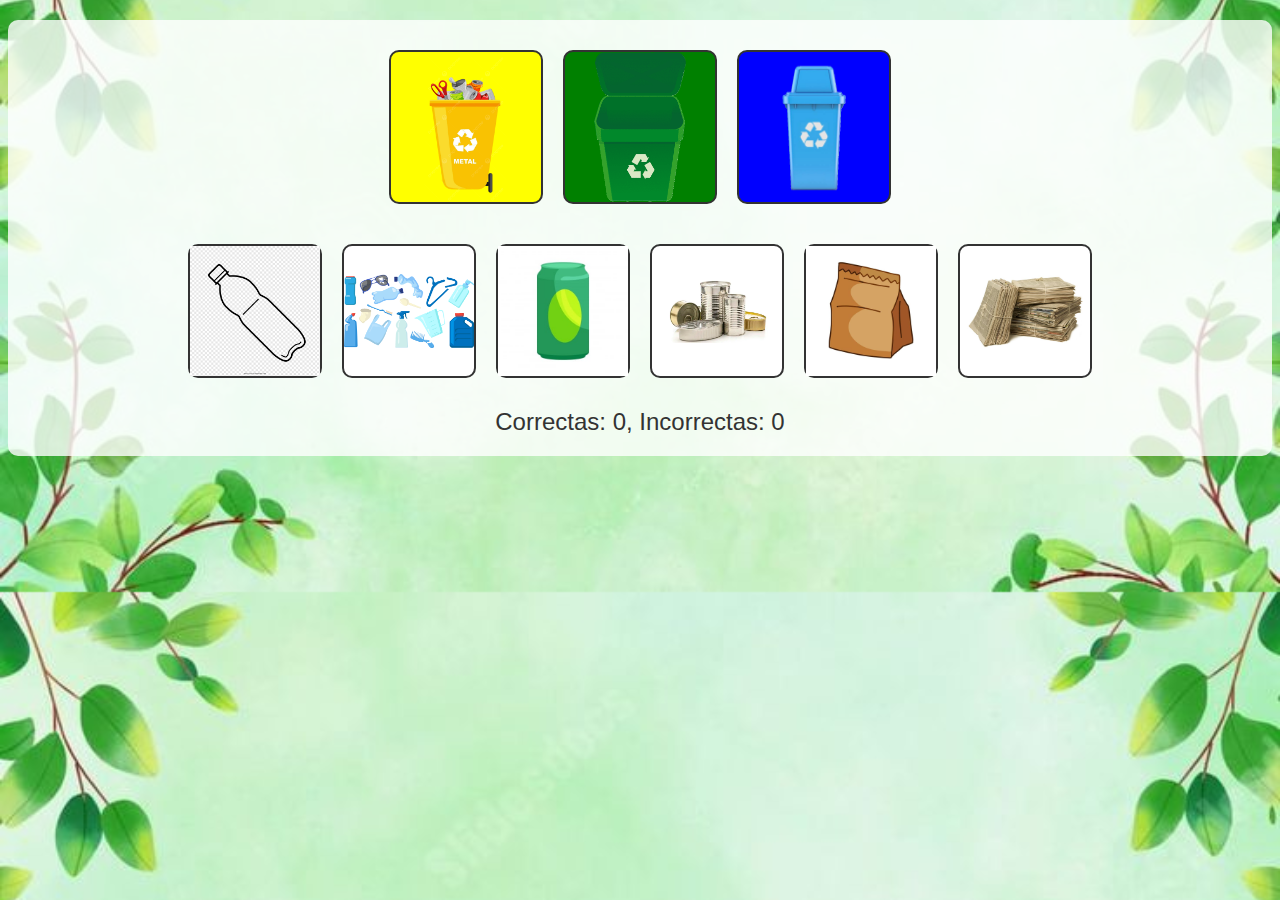
<file: juegos/juegoReciclaje.html>
<!DOCTYPE html>
<html lang="es">
<head>
    <meta charset="UTF-8">
    <meta name="viewport" content="width=device-width, initial-scale=1.0">
    <title>Juego de Reciclaje</title>
    <link href="/Estilos/estilos.css" rel="stylesheet">
    <link href="/Estilos/estiloJuego.css" rel="stylesheet">
</head>
<body>
  <div id="juego-reciclaje" class="container mt-4">
    <div class="trash-bin-container">
      <div class="trash-bin" id="bin-yellow" onclick="selectTrashBin('bin-yellow')" style="background-color: yellow;">
        <img src="/imagenes/contenedor-amarillo.png" alt="Contenedor Amarillo">
      </div>
      <div class="trash-bin" id="bin-green" onclick="selectTrashBin('bin-green')" style="background-color: green;">
        <img src="/imagenes/contenedor-verde.png" alt="Contenedor Verde">
      </div>
      <div class="trash-bin" id="bin-blue" onclick="selectTrashBin('bin-blue')" style="background-color: blue;">
        <img src="/imagenes/contenedor-azul.png" alt="Contenedor Azul">
      </div>
    </div>
    <div class="draggable-container">
      <div class="draggable" id="plastic1" onclick="selectDraggable('plastic1')">
        <img src="/imagenes/plastico.png" alt="Plástico 1">
      </div>
      <div class="draggable" id="plastic2" onclick="selectDraggable('plastic2')">
        <img src="/imagenes/platico.png" alt="Plástico 2">
      </div>
      <div class="draggable" id="cans1" onclick="selectDraggable('cans1')">
        <img src="/imagenes/lata.jpg" alt="Lata 1">
      </div>
      <div class="draggable" id="cans2" onclick="selectDraggable('cans2')">
        <img src="/imagenes/latas.jpg" alt="Lata 2">
      </div>
      <div class="draggable" id="paper1" onclick="selectDraggable('paper1')">
        <img src="/imagenes/papel-bolsa.jpg" alt="Papel 1">
      </div>
      <div class="draggable" id="paper2" onclick="selectDraggable('paper2')">
        <img src="/imagenes/papel.jpg" alt="Papel 2">
      </div>
    </div>
    <div class="row mt-4 justify-content-center">
      <div class="col-md-12 text-center">
        <div id="score">Correctas: 0, Incorrectas: 0</div>
      </div>
    </div>
  </div>
  <script src="/scripts/juegoReciclaje.js"></script>
</body>
</html>
</file>
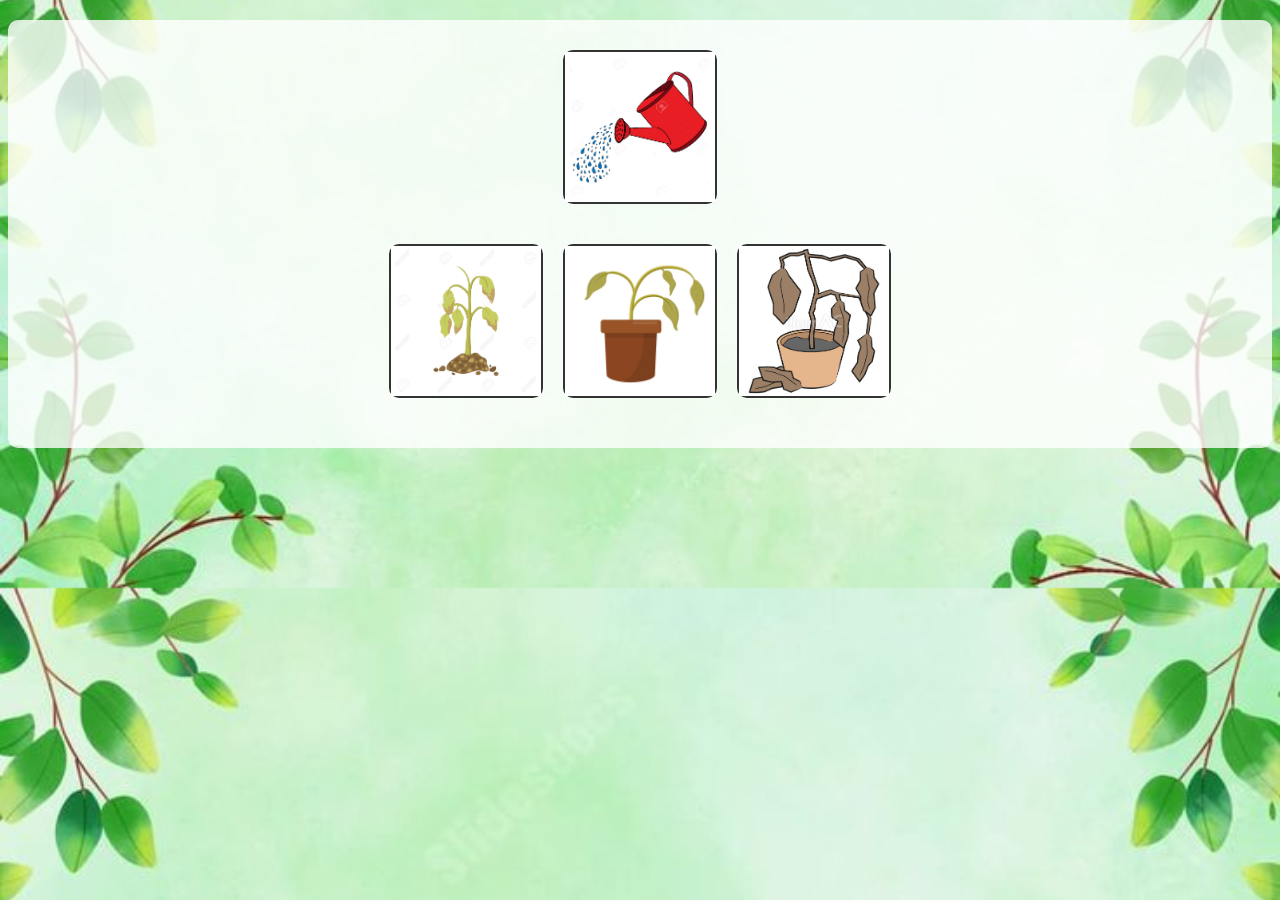
<file: juegos/juegoRegar.html>
<!DOCTYPE html>
<html lang="es">
<head>
    <meta charset="UTF-8">
    <meta name="viewport" content="width=device-width, initial-scale=1.0">
    <title>Juego de Regadera</title>
    <link href="/Estilos/estilos.css" rel="stylesheet">
    <link href="/Estilos/estiloRegadora.css" rel="stylesheet">
</head>
<body>
  <div id="juego-regadera" class="container mt-4">
    <div class="watering-can-container">
      <div class="watering-can" id="can" onclick="selectWateringCan()">
        <img src="/imagenes/regadera.JPG" alt="Regadera">
      </div>
    </div>
    <div class="pot-container">
      <div class="pot" id="pot1" onclick="waterPlant('pot1')">
        <img src="/imagenes/planta-seca.jpg" alt="Planta Marchita 1">
      </div>
      <div class="pot" id="pot2" onclick="waterPlant('pot2')">
        <img src="/imagenes/planta-medioseca.jpg" alt="Planta Marchita 2">
      </div>
      <div class="pot" id="pot3" onclick="waterPlant('pot3')">
        <img src="/imagenes/planta-seca2.jpeg" alt="Planta Marchita 3">
      </div>
    </div>
  </div>
  <script src="/scripts/juegoRegadera.js"></script> <!-- Asegurarse de que la ruta es correcta -->
</body>
</html>
</file>
<file: Estilos/estilos.css>
/* styles.css */

body {
    background-image: url('/imagenes/fondo.jpg');
    background-size: cover;
    background-position: center;
    font-family: 'Comic Sans MS', cursive, sans-serif;
    color: #333;
  }
  
  .navbar {
    background-color: rgba(255, 204, 0, 0.9);
  }
  
  .navbar-brand img {
    width: 250px;
    height: 50px;
  }
  
  .nav-link {
    color: #333;
    font-weight: bold;
  }
  
  .btn-primary {
    background-color: #66bb6a; /* Verde brillante */
    border-color: #66bb6a;
    font-size: 1.2em;
    font-weight: bold;
  }
  
  .btn-primary:hover {
    background-color: #4caf50;
    border-color: #4caf50;
  }
  
  .container {
    margin-top: 20px;
    background-color: rgba(255, 255, 255, 0.8); /* Fondo blanco semitransparente para resaltar contenido */
    padding: 20px;
    border-radius: 10px;
  }
  
  .btn-block {
    margin-bottom: 20px;
  }
</file>
<file: Estilos/estiloJuego.css>
/* juegoReciclaje.css */

.trash-bin-container, .draggable-container {
  display: flex;
  justify-content: center;
  flex-wrap: wrap;
  margin-bottom: 20px;
}

.trash-bin {
  width: 150px;
  height: 150px;
  border: 2px solid #333;
  display: flex;
  align-items: center;
  justify-content: center;
  border-radius: 10px;
  margin: 10px;
  position: relative; /* Asegurarse de que los contenedores estén en el flujo del documento */
}

.trash-bin img {
  max-width: 100%;
  max-height: 100%;
  object-fit: contain;
}

.draggable {
  width: 130px;
  height: 130px;
  border: 2px solid #333;
  display: flex;
  align-items: center;
  justify-content: center;
  cursor: grab;
  border-radius: 10px;
  background-color: #ffffff;
  margin: 10px;
  position: relative; /* Asegurarse de que los objetos arrastrables estén en el flujo del documento */
}

.draggable img {
  max-width: 100%;
  max-height: 100%;
  object-fit: contain;
}

#timer, #score {
  font-size: 1.5em;
  margin-top: 10px;
  text-align: center;
}

@media (max-width: 768px) {
  .trash-bin, .draggable {
    width: 110px;
    height: 110px;
  }

  .trash-bin-container, .draggable-container {
    flex-direction: column;
    align-items: center;
  }

  #timer, #score {
    font-size: 1.2em;
  }
}

@media (max-width: 480px) {
  .trash-bin, .draggable {
    width: 90px;
    height: 90px;
  }

  #timer, #score {
    font-size: 1em;
  }
}
</file>
<file: Estilos/estiloRegadora.css>
/* estiloRegadera.css */

/* Contenedores dispuestos horizontalmente */
.watering-can-container, .pot-container {
    display: flex;
    justify-content: center;
    flex-wrap: wrap;
    margin-bottom: 20px;
  }
  
  /* Estilo de la regadera */
  .watering-can {
    width: 150px;
    height: 150px;
    border: 2px solid #333;
    display: flex;
    align-items: center;
    justify-content: center;
    border-radius: 10px;
    margin: 10px;
  }
  
  .watering-can img {
    max-width: 100%;
    max-height: 100%;
    object-fit: contain;
  }
  
  /* Estilo de las macetas */
  .pot {
    width: 150px;
    height: 150px;
    border: 2px solid #333;
    display: flex;
    align-items: center;
    justify-content: center;
    border-radius: 10px;
    margin: 10px;
  }
  
  .pot img {
    max-width: 100%;
    max-height: 100%;
    object-fit: contain;
  }
  
  #timer {
    font-size: 1.5em;
    margin-top: 10px;
    text-align: center;
  }
  
  /* Media queries para dispositivos móviles */
  @media (max-width: 768px) {
    .watering-can, .pot {
      width: 110px;
      height: 110px;
    }
  
    .watering-can-container, .pot-container {
      flex-direction: column;
      align-items: center;
    }
  
    #timer {
      font-size: 1.2em;
    }
  }
  
  @media (max-width: 480px) {
    .watering-can, .pot {
      width: 90px;
      height: 90px;
    }
  
    #timer {
      font-size: 1em;
    }
  }
</file>
